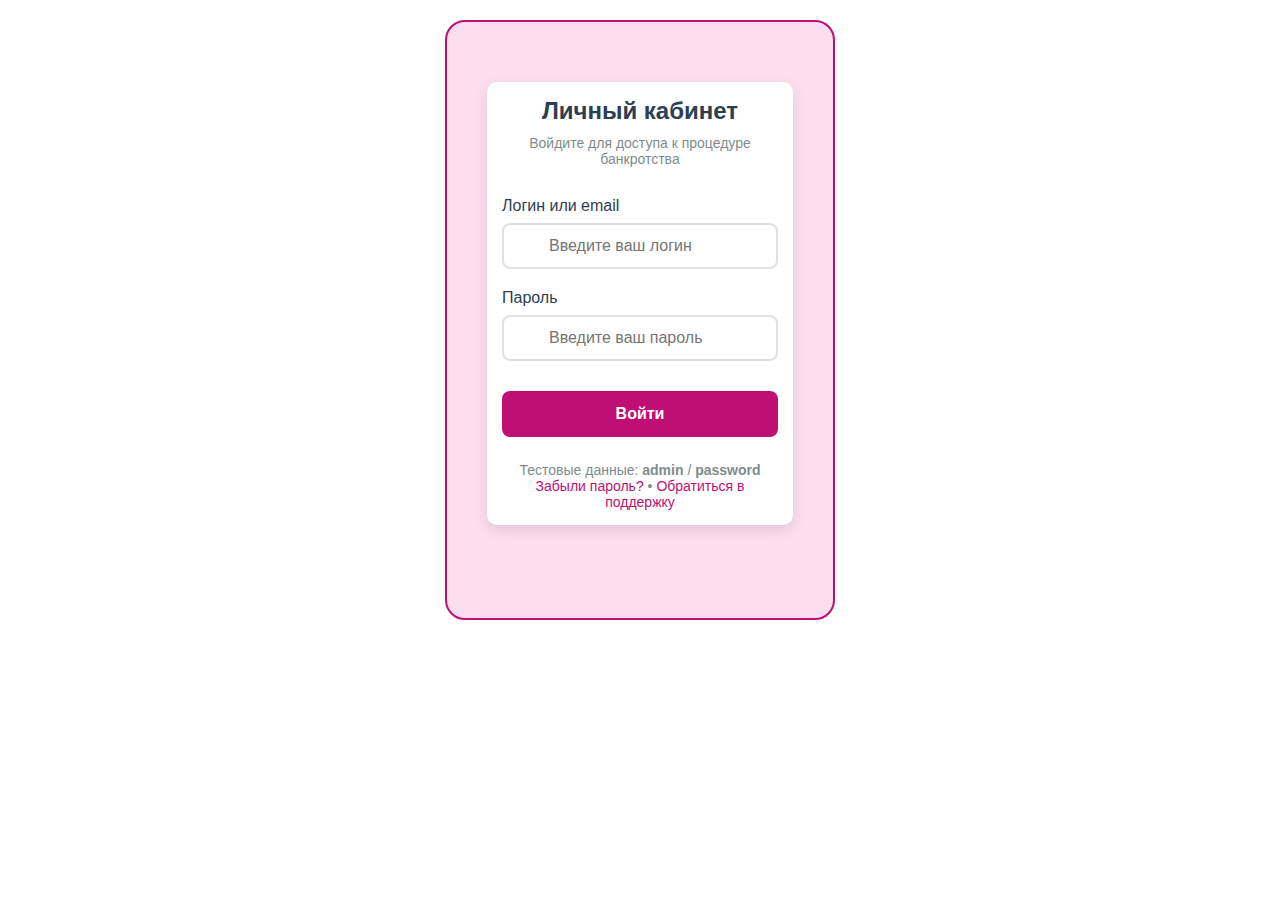
<file: index.html>
<!DOCTYPE html>
<html lang="ru">
  <head>
    <meta charset="UTF-8" />
    <meta name="viewport" content="width=device-width, initial-scale=1.0" />
    <title>Личный кабинет должника</title>
    <link rel="stylesheet" href="style.css" />

    <meta property="og:title" content="Личный кабинет должника" />
    <meta
      property="og:description"
      content="Отслеживайте ход вашего банкротства удобно и быстро."
    />
    <meta property="og:image" content="https://example.com/image.jpg" />
    <meta property="og:url" content="https://example.com/" />
  </head>
  <body>
    <main role="main">
      <section class="content-container" id="contentContainer">
        <!-- Контейнер авторизации -->
        <div class="auth-container" id="authContainer">
          <div class="auth-box">
            <div class="logo">
              <h1><i class="fas fa-shield-alt"></i> Личный кабинет</h1>
              <p>Войдите для доступа к процедуре банкротства</p>
            </div>

            <form class="auth-form" id="loginForm">
              <div class="form-group">
                <label for="username">Логин или email</label>
                <div class="input-with-icon">
                  <i class="fas fa-user"></i>
                  <input
                    type="text"
                    id="username"
                    name="username"
                    placeholder="Введите ваш логин"
                    required
                  />
                </div>
                <div class="error-message" id="usernameError">
                  Неправильный логин
                </div>
              </div>

              <div class="form-group">
                <label for="password">Пароль</label>
                <div class="input-with-icon">
                  <i class="fas fa-lock"></i>
                  <input
                    type="password"
                    id="password"
                    name="password"
                    placeholder="Введите ваш пароль"
                    required
                  />
                  <button
                    type="button"
                    class="password-toggle"
                    id="passwordToggle"
                  >
                    <i class="fas fa-eye"></i>
                  </button>
                </div>
                <div class="error-message" id="passwordError">
                  Неправильный пароль
                </div>
              </div>

              <button type="submit" class="login-button" id="loginButton">
                <span id="buttonText">Войти</span>
                <i class="fas fa-spinner fa-spin" style="display: none"></i>
              </button>
            </form>

            <div class="auth-footer">
              <p>
                Тестовые данные: <strong>admin</strong> /
                <strong>password</strong>
              </p>
              <p>
                <a href="#" id="forgotPassword">Забыли пароль?</a> •
                <a href="#" id="contactSupport">Обратиться в поддержку</a>
              </p>
            </div>
          </div>
        </div>

        <!-- Личный кабинет (скрыт по умолчанию) -->
        <div class="dashboard-content" id="dashboardContent">
          <header class="profile-header">
            <img
              src="assets/santa-icon.png"
              alt="Профиль клиента"
              class="client-profile-image"
            />
            <h3 class="name">
              <span class="special-part">Иванов Иван</span> Иванович
            </h3>
            <button type="button" class="logout-button" id="logoutButton">
              Выйти
            </button>
          </header>

          <article class="case-details">
            <h2 class="special-part">Процедура:</h2>
            <p class="special-part-title">Реализация имущества</p>

            <h2 class="special-part">Арбитражный суд:</h2>
            <p class="special-part-title">АС Московской области</p>

            <h2 class="special-part">Дело №:</h2>
            <p class="special-part-title">А00-22500/2025</p>
          </article>

          <!-- Прогресс-бар банкротства -->
          <section class="bankruptcy-progress">
            <h2 class="progress-title">Ход процедуры банкротства</h2>

            <div class="progress-track">
              <div class="progress-line"></div>

              <div class="stage">
                <div
                  class="stage-point completed"
                  onclick="toggleStageDetails(1)"
                >
                  1
                </div>
                <div class="stage-title" onclick="toggleStageDetails(1)">
                  Процедура введена
                </div>
                <div class="stage-date">15.08.2025</div>
                <div class="stage-status status-completed">Завершено</div>
              </div>

              <div class="stage">
                <div class="stage-point active" onclick="toggleStageDetails(2)">
                  2
                </div>
                <div class="stage-title" onclick="toggleStageDetails(2)">
                  Включаются кредиторы
                </div>
                <div class="stage-date">10.09.2025</div>
                <div class="stage-status status-current">В процессе</div>
              </div>

              <div class="stage">
                <div class="stage-point" onclick="toggleStageDetails(3)">3</div>
                <div class="stage-title" onclick="toggleStageDetails(3)">
                  Финальное заседание
                </div>
                <!-- Исправленная дата (формат ДД.ММ.ГГГГ) -->
                <div class="stage-date">15.01.2026</div>
                <div class="stage-status status-pending">Ожидается</div>
              </div>

              <div class="stage">
                <div class="stage-point" onclick="toggleStageDetails(4)">4</div>
                <div class="stage-title" onclick="toggleStageDetails(4)">
                  Долги списаны
                </div>
                <div class="stage-date">Ожидается</div>
                <div class="stage-status status-pending">Ожидается</div>
              </div>
            </div>

            <!-- Раскрывающиеся детали этапов -->
            <div class="stage-details-container">
              <div class="stage-detail">
                <div class="stage-header" onclick="toggleStageDetails(1)">
                  <div class="stage-left">
                    <div class="stage-number completed">1</div>
                    <div>
                      <div class="stage-title">Процедура введена</div>
                      <div class="stage-date">15.08.2025 • Завершено</div>
                    </div>
                  </div>
                  <i class="fas fa-chevron-down stage-icon"></i>
                </div>
                <div class="stage-content" id="stage-content-1">
                  <p class="stage-description">
                    Суд принял заявление о банкротстве и ввел процедуру
                    реализации имущества. Назначен финансовый управляющий.
                  </p>
                  <div class="stage-checklist">
                    <h4>Выполненные действия:</h4>
                    <ul>
                      <li>Публикация информации в ЕФРСБ</li>
                      <li>Назначение финансового управляющего</li>
                      <li>Запросы в государственные органы</li>
                    </ul>
                  </div>
                </div>
              </div>

              <div class="stage-detail">
                <div
                  class="stage-header active"
                  onclick="toggleStageDetails(2)"
                >
                  <div class="stage-left">
                    <div class="stage-number active">2</div>
                    <div>
                      <div class="stage-title">Включаются кредиторы</div>
                      <div class="stage-date">10.09.2025 • В процессе</div>
                    </div>
                  </div>
                  <i class="fas fa-chevron-down stage-icon"></i>
                </div>
                <div class="stage-content active" id="stage-content-2">
                  <p class="stage-description">
                    Кредиторы подают требования в реестр. Формируется список
                    требований и проводится первое собрание кредиторов.
                  </p>
                  <div class="stage-checklist">
                    <h4>Текущие действия:</h4>
                    <ul>
                      <li>Подача требований кредиторов (30 дней)</li>
                      <li>Проведение первого собрания кредиторов</li>
                      <li>Утверждение реестра требований</li>
                      <li>Выбор комитета кредиторов</li>
                    </ul>
                  </div>
                  <div
                    style="
                      background: #fff8e1;
                      padding: 12px;
                      border-radius: 6px;
                      margin-top: 15px;
                      border-left: 4px solid #c00f74;
                    "
                  >
                    <p style="margin: 0; color: #5d4037; font-size: 0.9rem">
                      <strong>Важно:</strong> Предоставьте документы финансовому
                      управляющему до 15.09.2025
                    </p>
                  </div>
                </div>
              </div>

              <div class="stage-detail">
                <div class="stage-header" onclick="toggleStageDetails(3)">
                  <div class="stage-left">
                    <div class="stage-number pending">3</div>
                    <div>
                      <div class="stage-title">Финальное заседание</div>
                      <div class="stage-date">15.01.2026 • Ожидается</div>
                    </div>
                  </div>
                  <i class="fas fa-chevron-down stage-icon"></i>
                </div>
                <div class="stage-content" id="stage-content-3">
                  <p class="stage-description">
                    Рассмотрение отчета финансового управляющего. Определение
                    дальнейшей судьбы имущества и порядка расчетов.
                  </p>
                  <div class="stage-checklist">
                    <h4>Предстоящие действия:</h4>
                    <ul>
                      <li>Рассмотрение отчета управляющего</li>
                      <li>Утверждение порядка реализации имущества</li>
                      <li>Признание требований обоснованными</li>
                      <li>Определение сроков расчетов</li>
                    </ul>
                  </div>
                </div>
              </div>

              <div class="stage-detail">
                <div class="stage-header" onclick="toggleStageDetails(4)">
                  <div class="stage-left">
                    <div class="stage-number pending">4</div>
                    <div>
                      <div class="stage-title">Долги списаны</div>
                      <div class="stage-date">Ожидается • Ожидается</div>
                    </div>
                  </div>
                  <i class="fas fa-chevron-down stage-icon"></i>
                </div>
                <div class="stage-content" id="stage-content-4">
                  <p class="stage-description">
                    Завершение процедуры банкротства. Списание оставшихся
                    непогашенных долгов. Освобождение от дальнейших
                    обязательств.
                  </p>
                  <div class="stage-checklist">
                    <h4>Финальные действия:</h4>
                    <ul>
                      <li>Вынесение определения о завершении</li>
                      <li>Списание оставшейся задолженности</li>
                      <li>Снятие ограничений с должника</li>
                      <li>Закрытие реестра требований</li>
                    </ul>
                  </div>
                </div>
              </div>
            </div>

            <!-- Легенда -->
            <div class="legend">
              <div class="legend-item">
                <div class="legend-color legend-completed"></div>
                <span>Завершено</span>
              </div>
              <div class="legend-item">
                <div class="legend-color legend-current"></div>
                <span>Текущая стадия</span>
              </div>
              <div class="legend-item">
                <div class="legend-color legend-pending"></div>
                <span>Ожидается</span>
              </div>
            </div>
          </section>

          <footer class="contact-info">
            <a href="#" class="contact-link">Написать юристу</a>
            <a href="https://probankrot.pro/" target="_blank" class="logo-link">
              <img
                src="assets/probankrot_logo.png"
                alt="Логотип ProBankrot"
                class="logo-img"
              />
            </a>
          </footer>
        </div>
      </section>
    </main>
    <script src="main.js"></script>
  </body>
</html>
</file>
<file: style.css>
* {
  margin: 0;
  padding: 0;
  box-sizing: border-box;
  font-family: "Segoe UI", Tahoma, Geneva, Verdana, sans-serif;
}

/* Общий контейнер */
.content-container {
  max-width: 390px;
  min-height: 600px;
  padding: 20px;
  box-sizing: border-box;
  margin: 20px auto;
  border: 2px solid #c00f74;
  border-radius: 20px;
  background-color: #fcdeef;
}

.profile-header {
  display: flex;
  align-items: center;
  justify-content: space-between;
  margin-bottom: 20px;
}

.client-profile-image {
  width: 45px;
  height: 45px;
  object-fit: cover;
  border-radius: 50%;
  margin-right: 15px;
}

.name {
  font-weight: bold;
  font-size: 1rem;
  line-height: 1.2;
  text-transform: uppercase;
  color: #686868;
}

.special-part {
  display: inline;
  color: #c00f74;
}

.special-part-title {
  margin-top: 5px;
  color: #686868;
}

.logout-button {
  width: 70px;
  height: 35px;
  color: white;
  background-color: #9d9d9c;
  border: 1px solid #c00f74;
  border-radius: 20px;
  font-size: 10px;
  cursor: pointer;
}

.logout-button:hover {
  background-color: #686868;
}

.case-details {
  margin-bottom: 45px;
}

.case-details h2 {
  font-size: 16px;
  margin-bottom: 5px;
}

.contact-info {
  display: flex;
  justify-content: space-between;
  align-items: center;
  margin-top: 20px;
}

.logo-link {
  display: inline-block;
  position: relative;
  overflow: hidden;
}

.logo-link img {
  display: block;
  width: 130px;
  height: auto;
  backface-visibility: hidden;
}

.logo-link::after {
  content: "";
  position: absolute;
  top: 0;
  left: 0;
  right: 0;
  bottom: 0;
  border: 2px solid transparent; /* Невидимый слой для будущего использования */
}

.logo-img {
  width: 130px;
  height: auto;
  display: block;
  backface-visibility: hidden;
}

.contact-link,
.logo-link {
  color: inherit;
  text-decoration: none;
}
.contact-link {
  display: inline-block;
  padding: 10px 20px;
  font-size: 16px;
  font-weight: bold;
  color: white;
  background-color: #c00f74;
  border-radius: 20px;
  text-decoration: none;
  transition: background-color 0.3s ease-in-out;
}

.contact-link:hover {
  background-color: #9e316e;
}

/* Стили для прогресс-бара */
.bankruptcy-progress {
  margin: 40px 0;
  padding: 20px;
  background: #f8f9fa;
  border-radius: 12px;
  box-shadow: 0 2px 8px rgba(0, 0, 0, 0.1);
}

.progress-title {
  font-size: 1.2rem;
  color: #686868;
  margin-bottom: 25px;
  text-align: center;
  font-weight: 700;
}

.progress-track {
  display: flex;
  justify-content: space-between;
  position: relative;
  margin-bottom: 40px;
}

.progress-track::before {
  content: "";
  position: absolute;
  top: 15px;
  left: 5%;
  right: 5%;
  height: 4px;
  background: #e0e0e0;
  z-index: 1;
}

.progress-line {
  position: absolute;
  top: 15px;
  left: 5%;
  height: 4px;
  background: #3498db;
  z-index: 2;
  transition: width 0.5s ease;
  width: 33%; /* Текущий прогресс - 2 из 4 стадий */
}

.stage {
  position: relative;
  z-index: 3;
  text-align: center;
  width: 20%;
}

.stage-point {
  width: 34px;
  height: 34px;
  border-radius: 50%;
  background: white;
  border: 4px solid #e0e0e0;
  margin: 0 auto 10px;
  display: flex;
  align-items: center;
  justify-content: center;
  font-weight: bold;
  color: #7f8c8d;
  cursor: pointer;
  transition: all 0.3s ease;
}

.stage-point.active {
  border-color: #3498db;
  background: #3498db;
  color: white;
  transform: scale(1.1);
}

.stage-point.completed {
  border-color: #2ecc71;
  background: #2ecc71;
  color: white;
}

.stage-title {
  font-size: 0.7rem;
  font-weight: 600;
  color: #2c3e50;
  margin-bottom: 5px;
  cursor: pointer;
}

.stage-date {
  font-size: 0.8rem;
  color: #7f8c8d;
}

.stage-status {
  display: inline-block;
  padding: 3px 8px;
  font-size: 0.7rem;
  border-radius: 12px;
  margin-top: 5px;
}

.status-current {
  background: #e3f2fd;
  color: #1976d2;
}

.status-completed {
  background: #e8f5e9;
  color: #2e7d32;
}

.status-pending {
  background: #f5f5f5;
  color: #616161;
}

/* Раскрывающиеся блоки */
.stage-details-container {
  margin-top: 20px;
}

.stage-detail {
  background: rgb(255, 255, 255);
  border-radius: 8px;
  margin-bottom: 10px;
  overflow: hidden;
  border: 1px solid #e0e0e0;
}

.stage-header {
  padding: 16px 20px;
  display: flex;
  justify-content: space-between;
  align-items: center;
  cursor: pointer;
  background: #fafafa;
  transition: background 0.3s;
}

.stage-header:hover {
  background: #f0f0f0;
}

.stage-header.active {
  background: #e3f2fd;
  border-bottom: 1px solid #bbe2fb;
}

.stage-left {
  display: flex;
  align-items: center;
  gap: 12px;
}

.stage-number {
  width: 28px;
  height: 28px;
  border-radius: 50%;
  display: flex;
  align-items: center;
  justify-content: center;
  font-weight: bold;
  font-size: 0.9rem;
}

.stage-number.completed {
  background: #2ecc71;
  color: white;
}

.stage-number.active {
  background: #3498db;
  color: white;
}

.stage-number.pending {
  background: #bdc3c7;
  color: white;
}

.stage-content {
  padding: 20px;
  display: none;
  border-top: 1px solid #eee;
}

.stage-content.active {
  display: block;
  animation: fadeIn 0.3s ease;
}

@keyframes fadeIn {
  from {
    opacity: 0;
  }
  to {
    opacity: 1;
  }
}

.stage-description {
  color: #333;
  margin-bottom: 15px;
  line-height: 1.5;
}

.stage-checklist {
  background: #f8f9fa;
  padding: 15px;
  border-radius: 6px;
  margin-top: 15px;
}

.stage-checklist h4 {
  margin-top: 0;
  color: #2c3e50;
  font-size: 0.95rem;
  margin-bottom: 10px;
}

.stage-checklist ul {
  margin: 0;
  padding-left: 20px;
}

.stage-checklist li {
  margin-bottom: 8px;
  color: #444;
  font-size: 0.9rem;
}

.stage-checklist li:last-child {
  margin-bottom: 0;
}

.stage-icon {
  transition: transform 0.3s;
}

.stage-header.active .stage-icon {
  transform: rotate(180deg);
}

.legend {
  display: flex;
  justify-content: center;
  gap: 20px;
  margin-top: 25px;
  flex-wrap: wrap;
}

.legend-item {
  display: flex;
  align-items: center;
  gap: 8px;
  font-size: 0.85rem;
  color: #555;
}

.legend-color {
  width: 16px;
  height: 16px;
  border-radius: 50%;
}

.legend-completed {
  background: #2ecc71;
}

.legend-current {
  background: #3498db;
}

.legend-pending {
  background: #bdc3c7;
}

/* Форма авторизации */
.auth-container {
  display: flex;
  flex-direction: column;
  align-items: center;
  justify-content: center;
  padding: 40px 30px;
  width: 100%;
  animation: fadeIn 0.5s ease;
}

.auth-box {
  width: 100%;
  max-width: 400px;
  padding: 0 20px;
}

.logo {
  text-align: center;
  margin-bottom: 30px;
}

.logo h1 {
  color: #686868;
  font-size: 28px;
  margin-bottom: 10px;
}

.logo p {
  color: #7f8c8d;
  font-size: 14px;
}

.auth-form {
  display: flex;
  flex-direction: column;
  gap: 20px;
}

.form-group {
  position: relative;
}

.form-group label {
  display: block;
  margin-bottom: 8px;
  color: #686868;
  font-weight: 500;
}

.input-with-icon {
  position: relative;
}

.input-with-icon i {
  position: absolute;
  left: 15px;
  top: 50%;
  transform: translateY(-50%);
  color: #7f8c8d;
}

.input-with-icon input {
  width: 100%;
  padding: 14px 14px 14px 45px;
  border: 2px solid #e0e0e0;
  border-radius: 10px;
  font-size: 16px;
  transition: all 0.3s;
}

.input-with-icon input:focus {
  outline: none;
  border-color: #3498db;
  box-shadow: 0 0 0 3px rgba(52, 152, 219, 0.1);
}

.input-with-icon input.error {
  border-color: #e74c3c;
}

.password-toggle {
  position: absolute;
  right: 15px;
  top: 50%;
  transform: translateY(-50%);
  background: none;
  border: none;
  color: #7f8c8d;
  cursor: pointer;
}

.error-message {
  color: #e74c3c;
  font-size: 12px;
  margin-top: 5px;
  display: none;
}

.login-button {
  background: linear-gradient(135deg, #c00f74 0%, #a2225e 100%);
  color: white;
  border: none;
  padding: 16px;
  border-radius: 10px;
  font-size: 16px;
  font-weight: 600;
  cursor: pointer;
  transition: all 0.3s;
  margin-top: 10px;
}

.login-button:hover {
  background: linear-gradient(135deg, #a2225e 0%, #c00f74 100%);
  transform: translateY(-2px);
  box-shadow: 0 5px 15px rgba(219, 52, 177, 0.4);
}

.login-button:active {
  transform: translateY(0);
}

.login-button.loading {
  background: #7f8c8d;
  cursor: not-allowed;
}

.auth-footer {
  text-align: center;
  margin-top: 25px;
  color: #7f8c8d;
  font-size: 14px;
}

.auth-footer a {
  color: #c00f74;
  text-decoration: none;
}

.auth-footer a:hover {
  text-decoration: underline;
}

/* Стили для формы авторизации */
.auth-container {
  display: flex;
  flex-direction: column;
  align-items: center;
  justify-content: center;
  padding: 40px 20px;
  width: 100%;
  height: 100%;
  animation: fadeIn 0.5s ease;
}

.auth-box {
  width: 100%;
  max-width: 380px;
  background: white;
  padding: 15px;
  border-radius: 10px;
  box-shadow: 0 5px 15px rgba(0, 0, 0, 0.1);
}

.logo {
  text-align: center;
  margin-bottom: 30px;
}

.logo h1 {
  color: #2c3e50;
  font-size: 24px;
  margin-bottom: 10px;
}

.logo p {
  color: #7f8c8d;
  font-size: 14px;
}

.auth-form {
  display: flex;
  flex-direction: column;
  gap: 20px;
}

.form-group {
  position: relative;
}

.form-group label {
  display: block;
  margin-bottom: 8px;
  color: #2c3e50;
  font-weight: 500;
}

.input-with-icon {
  position: relative;
}

.input-with-icon i {
  position: absolute;
  left: 15px;
  top: 50%;
  transform: translateY(-50%);
  color: #7f8c8d;
}

.input-with-icon input {
  padding: 12px 12px 12px 45px;
  border: 2px solid #e0e0e0;
  border-radius: 8px;
  font-size: 16px;
  transition: all 0.3s;
}

.input-with-icon input:focus {
  outline: none;
  border-color: #e11388;
  box-shadow: 0 0 0 3px rgba(52, 152, 219, 0.1);
}

.password-toggle {
  position: absolute;
  right: 15px;
  top: 50%;
  transform: translateY(-50%);
  background: none;
  border: none;
  color: #7f8c8d;
  cursor: pointer;
}

.error-message {
  color: #e74c3c;
  font-size: 12px;
  margin-top: 5px;
  display: none;
}

.login-button {
  background: #c00f74;
  color: white;
  border: none;
  padding: 14px;
  border-radius: 8px;
  font-size: 16px;
  font-weight: 600;
  cursor: pointer;
  transition: all 0.3s;
  margin-top: 10px;
}

.login-button:hover {
  background: #b40e6c;
}

.auth-footer {
  text-align: center;
  margin-top: 25px;
  color: #7f8c8d;
  font-size: 14px;
}

.auth-footer a {
  color: #c00f74;
  text-decoration: none;
}

.auth-footer a:hover {
  text-decoration: underline;
}

/* Скрываем кабинет по умолчанию */
.dashboard-content {
  display: none;
}

/* Показываем кабинет после авторизации */
.content-container.logged-in .auth-container {
  display: none;
}

.content-container.logged-in .dashboard-content {
  display: block;
}

@keyframes fadeIn {
  from {
    opacity: 0;
  }
  to {
    opacity: 1;
  }
}

@media screen and (max-width: 360px) {
  /* Добавьте адаптивные стили здесь */
}
</file>
